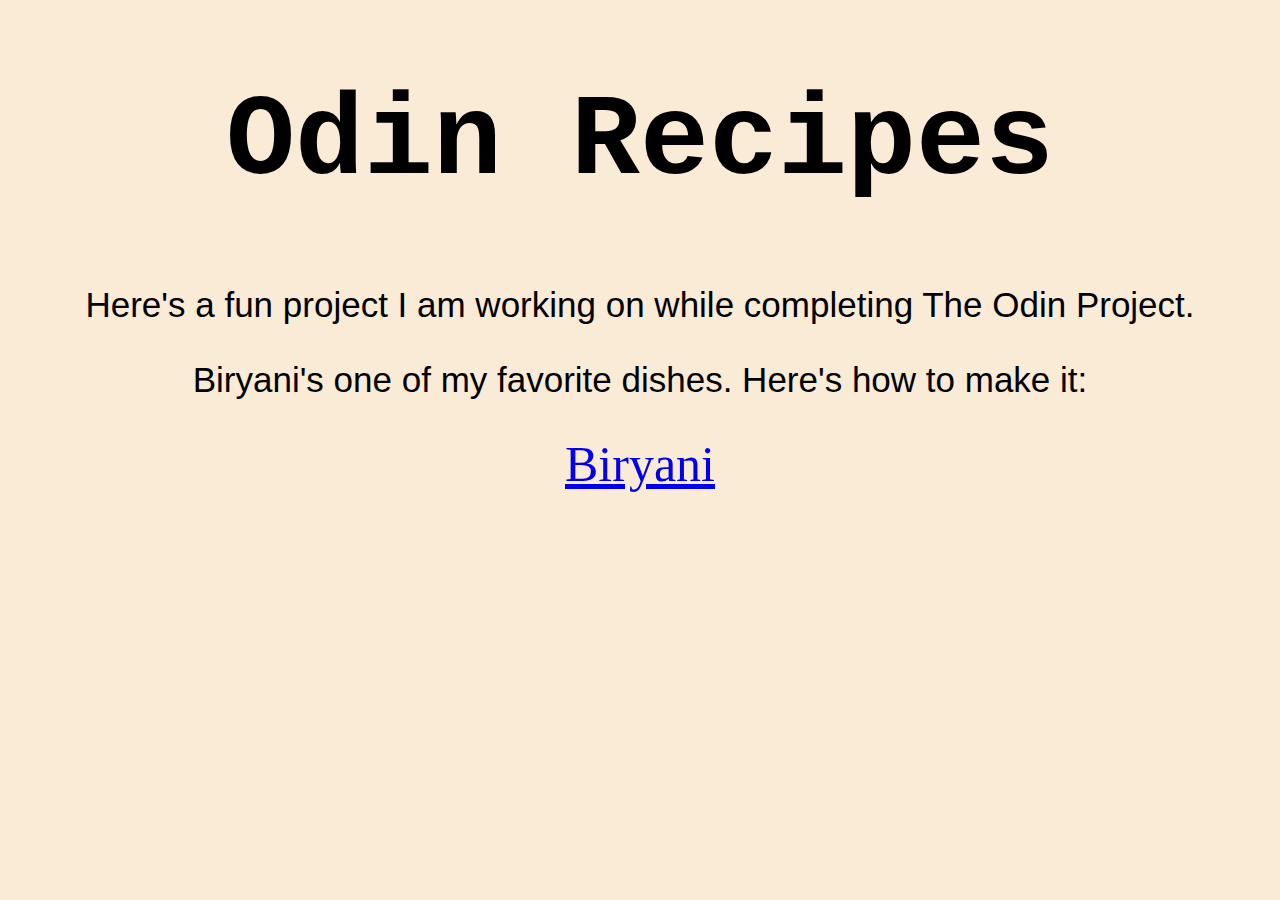
<file: index.html>
<!DOCTYPE html>
<html lang="en">
<head>
    <meta charset="UTF-8">
    <meta http-equiv="X-UA-Compatible" content="IE=edge">
    <meta name="viewport" content="width=device-width, initial-scale=1.0">
    <title>Document</title>
    <link rel="stylesheet" href="styles.css">
</head>
<body>
    <h1>Odin Recipes</h1>
    <p>Here's a fun project I am working on while completing The Odin Project.</p>
    <p>Biryani's one of my favorite dishes. Here's how to make it:</p>
    <div class="Names"><a href="recipes/biryani.html">Biryani</a></div>
</body>
</html>
</file>
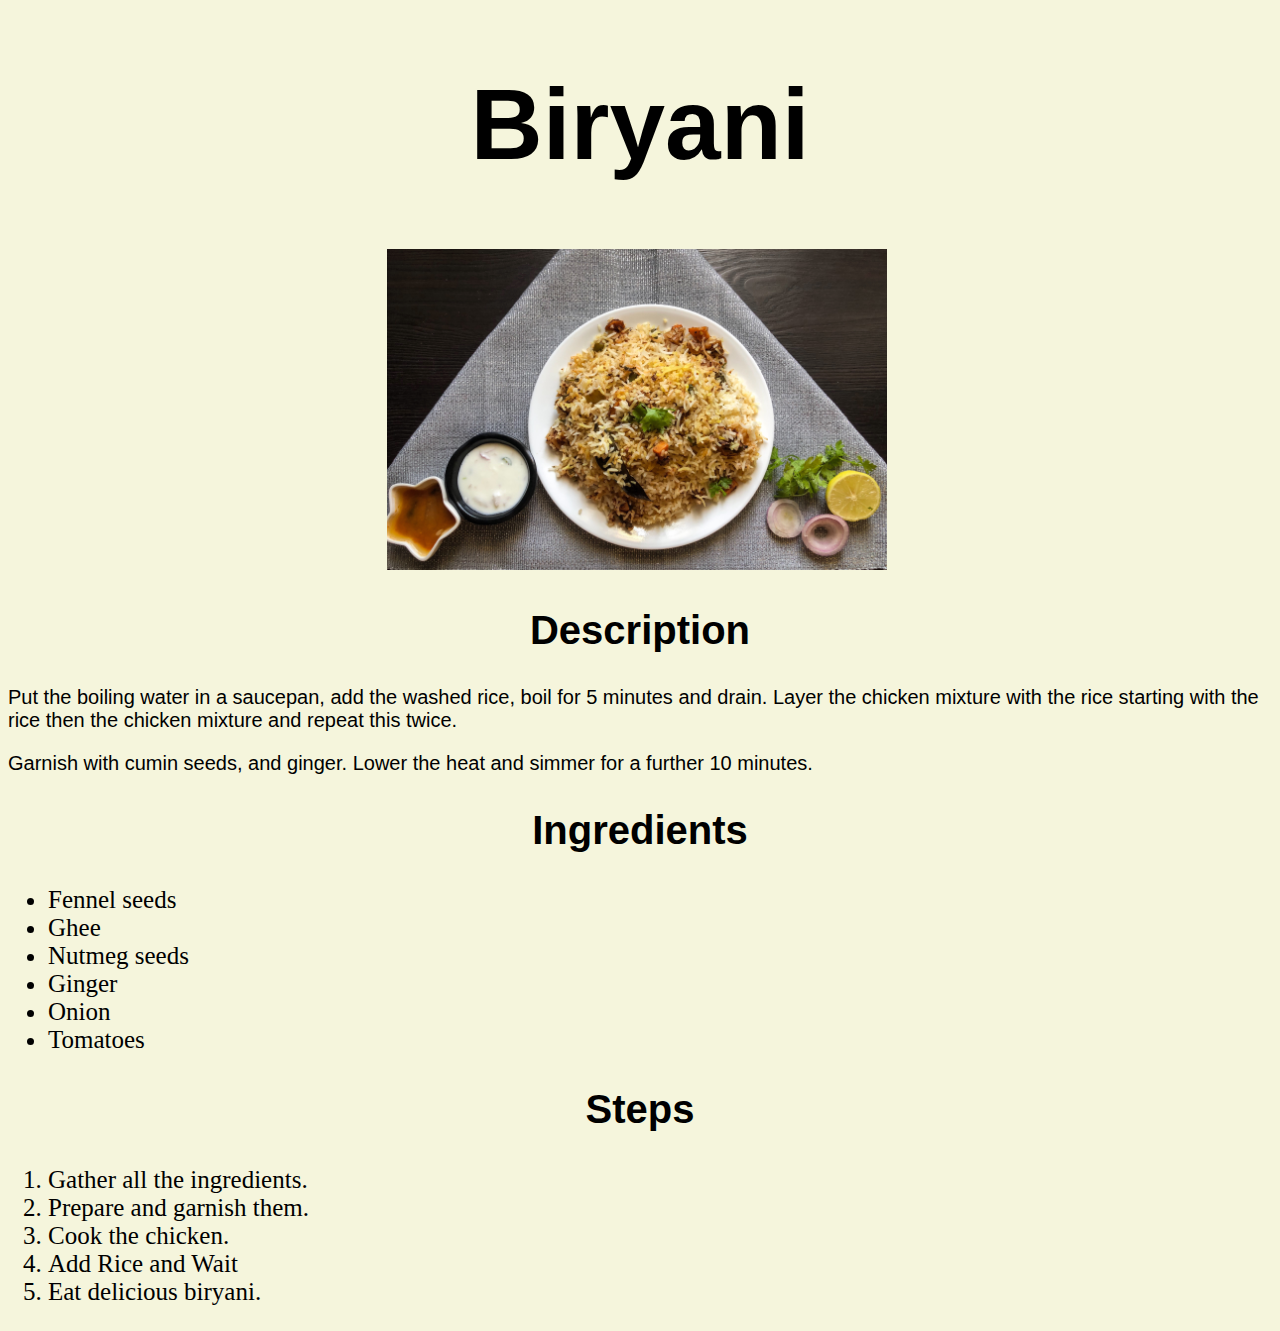
<file: recipes/biryani.html>
<!DOCTYPE html>
<html lang="en">
<head>
    <meta charset="UTF-8">
    <meta http-equiv="X-UA-Compatible" content="IE=edge">
    <meta name="viewport" content="width=device-width, initial-scale=1.0">
    <title>Document</title>
    <link rel="stylesheet" href="styles.css">
</head>
<body>
    <h1>Biryani</h1>
    <img src="biryani.jpg" alt="Picture of Biryani">
    <h2>Description</h2>
    <p>
        Put the boiling water in a saucepan, add the washed rice, boil for 5 minutes and drain. Layer the chicken mixture with the rice starting with the rice then the chicken mixture and repeat this twice.
    </p>
    <p>
        Garnish with cumin seeds, and ginger. Lower the heat and simmer for a further 10 minutes.
    </p>
    <h2>Ingredients</h2>
    <ul>
        <li>Fennel seeds</li>
        <li>Ghee</li>
        <li>Nutmeg seeds</li>
        <li>Ginger</li>
        <li>Onion</li>
        <li>Tomatoes</li>
    </ul>
    <h2>Steps</h2>
    <ol>
        <li>Gather all the ingredients.</li>
        <li>Prepare and garnish them.</li>
        <li>Cook the chicken.</li>
        <li>Add Rice and Wait</li>
        <li>Eat delicious biryani.</li>
    </ol>
</body>
</html>
</file>
<file: styles.css>
* {
    background-color: antiquewhite;
}

h1 {
    text-align: center;
    font-family: 'Courier New', Courier, monospace;
    font-size: 115px;
}

.Names {
    font-size: 50px;
    color:aquamarine;
    text-align: center;
}

p {
    text-align: center;
    font-family:'Segoe UI', Tahoma, Geneva, Verdana, sans-serif;
    font-size: 35px;
}
</file>
<file: recipes/styles.css>
* {
    background-color:beige ;
}

h1 {
    font-size: 100px;
    font-family: 'Franklin Gothic Medium', 'Arial Narrow', Arial, sans-serif;
    text-align: center;

}

img {
    width: 500px;
    height:auto;
    padding-left: 30%;
}

h2 {
    font-size: 40px;
    font-family: 'Franklin Gothic Medium', 'Arial Narrow', Arial, sans-serif;
    text-align: center;
}

p {
   font-size: 20px;
   font-family:'Lucida Sans', 'Lucida Sans Regular', 'Lucida Grande', 'Lucida Sans Unicode', Geneva, Verdana, sans-serif;
}

ul, ol {
    font-size: 25px;
    font-family: Georgia, 'Times New Roman', Times, serif;
}
</file>
